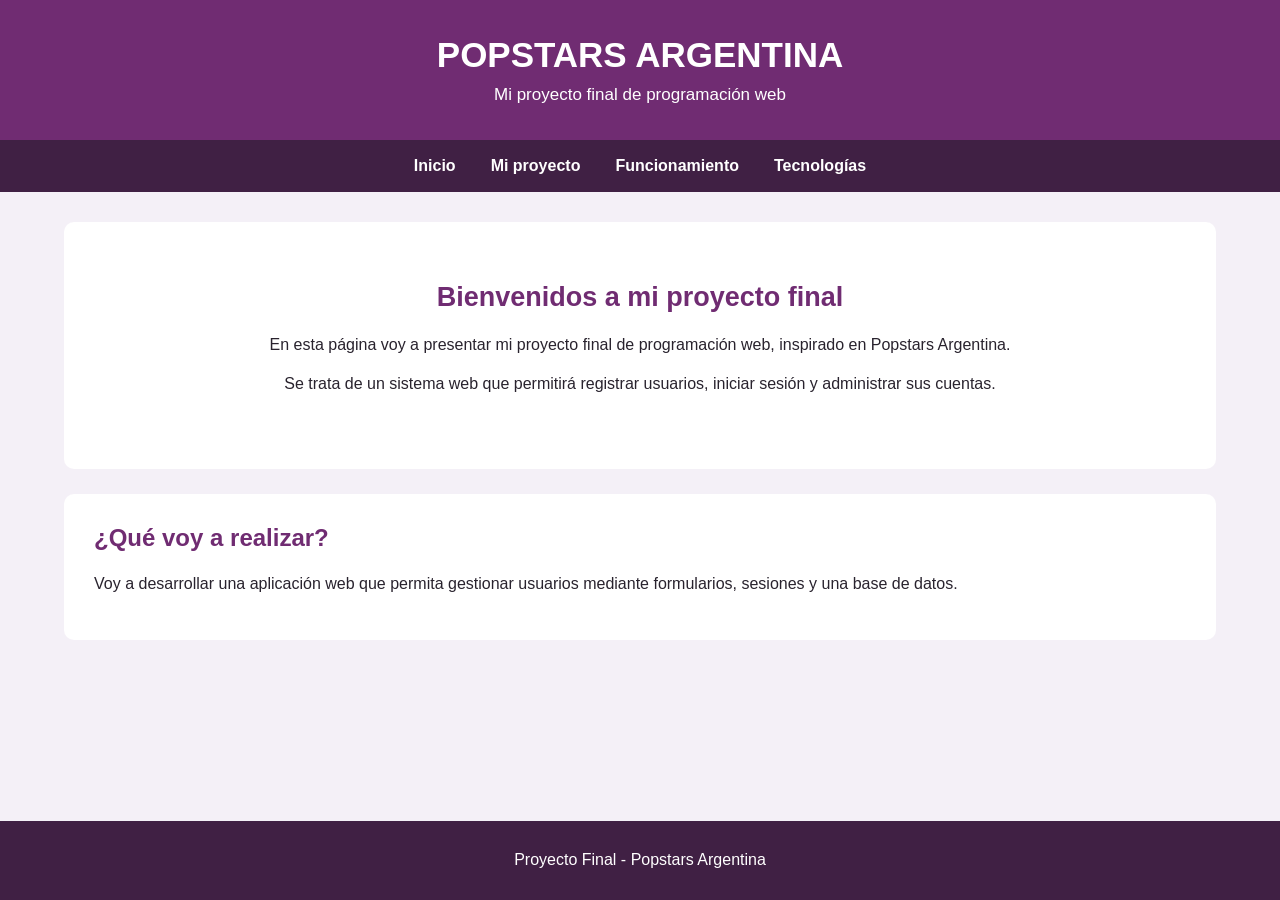
<file: index.html>
<!DOCTYPE html>
<html lang="es">
<head>
    <meta charset="UTF-8">
    <meta name="viewport" content="width=device-width, initial-scale=1.0">
    <title>Popstars Argentina</title>
    <link rel="stylesheet" href="styles.css">
</head>
<body>

<header>
    <h1>POPSTARS ARGENTINA</h1>
    <p>Mi proyecto final de programación web</p>
</header>

<nav>
    <a href="index.html">Inicio</a>
    <a href="proyecto.html">Mi proyecto</a>
    <a href="funcionamiento.html">Funcionamiento</a>
    <a href="tecnologias.html">Tecnologías</a>
</nav>

<main>
    <section class="portada">
        <h2>Bienvenidos a mi proyecto final</h2>
        <p>
            En esta página voy a presentar mi proyecto final de
            programación web, inspirado en Popstars Argentina.
        </p>
        <p>
            Se trata de un sistema web que permitirá registrar
            usuarios, iniciar sesión y administrar sus cuentas.
        </p>
    </section>

    <section class="objetivo">
        <h2>¿Qué voy a realizar?</h2>
        <p>
            Voy a desarrollar una aplicación web que permita
            gestionar usuarios mediante formularios, sesiones
            y una base de datos.
        </p>
    </section>
</main>

<footer>
    <p>Proyecto Final - Popstars Argentina</p>
</footer>

</body>
</html>
</file>
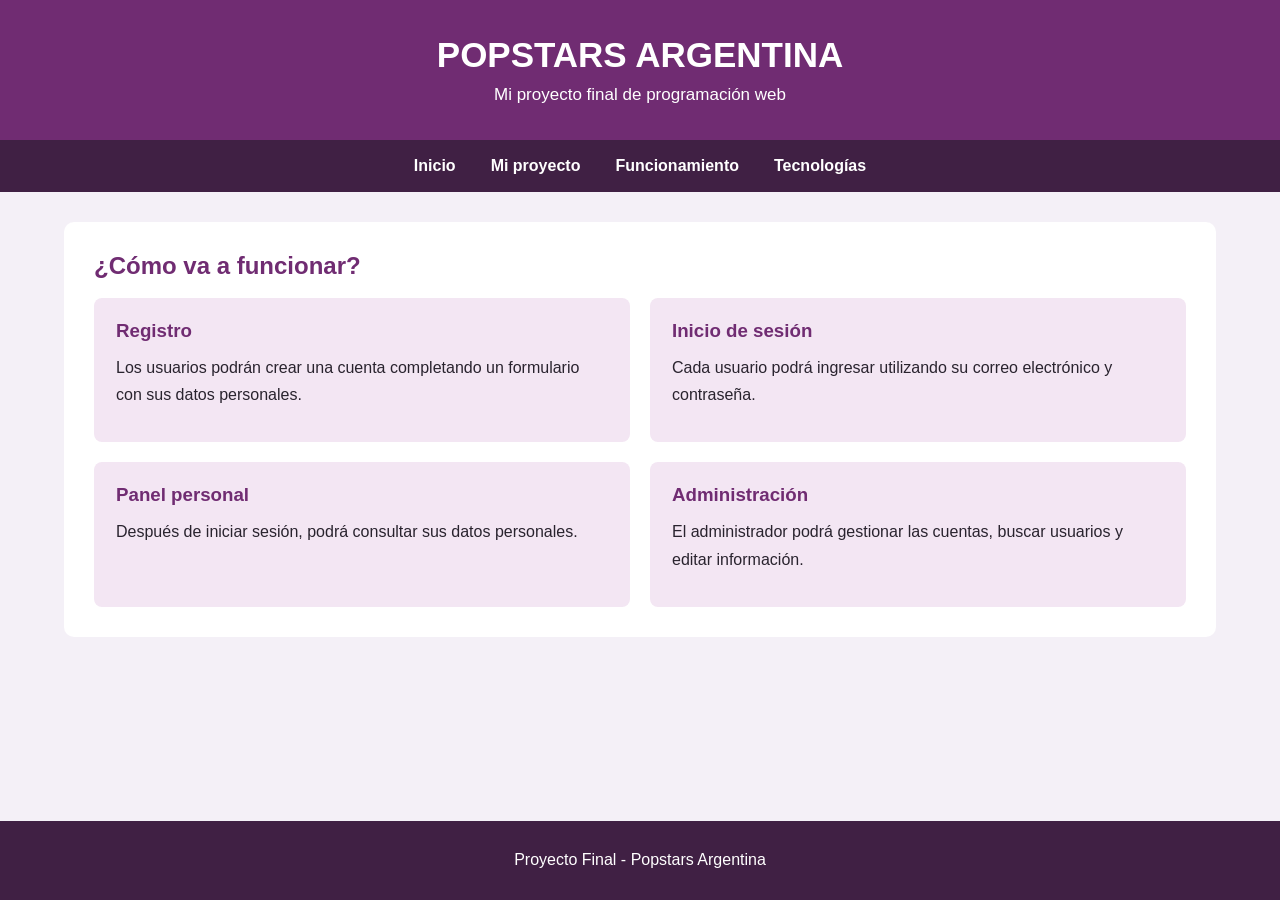
<file: funcionamiento.html>
<!DOCTYPE html>
<html lang="es">
<head>
    <meta charset="UTF-8">
    <meta name="viewport" content="width=device-width, initial-scale=1.0">
    <title>Funcionamiento - Popstars</title>
    <link rel="stylesheet" href="styles.css">
</head>
<body>

<header>
    <h1>POPSTARS ARGENTINA</h1>
    <p>Mi proyecto final de programación web</p>
</header>

<nav>
    <a href="index.html">Inicio</a>
    <a href="proyecto.html">Mi proyecto</a>
    <a href="funcionamiento.html">Funcionamiento</a>
    <a href="tecnologias.html">Tecnologías</a>
</nav>

<main>
    <section>
        <h2>¿Cómo va a funcionar?</h2>

        <div class="contenedor">

            <div class="caja">
                <h3>Registro</h3>
                <p>
                    Los usuarios podrán crear una cuenta
                    completando un formulario con sus datos
                    personales.
                </p>
            </div>

            <div class="caja">
                <h3>Inicio de sesión</h3>
                <p>
                    Cada usuario podrá ingresar utilizando
                    su correo electrónico y contraseña.
                </p>
            </div>

            <div class="caja">
                <h3>Panel personal</h3>
                <p>
                    Después de iniciar sesión, podrá consultar
                    sus datos personales.
                </p>
            </div>

            <div class="caja">
                <h3>Administración</h3>
                <p>
                    El administrador podrá gestionar las
                    cuentas, buscar usuarios y editar información.
                </p>
            </div>

        </div>
    </section>
</main>

<footer>
    <p>Proyecto Final - Popstars Argentina</p>
</footer>

</body>
</html>
</file>
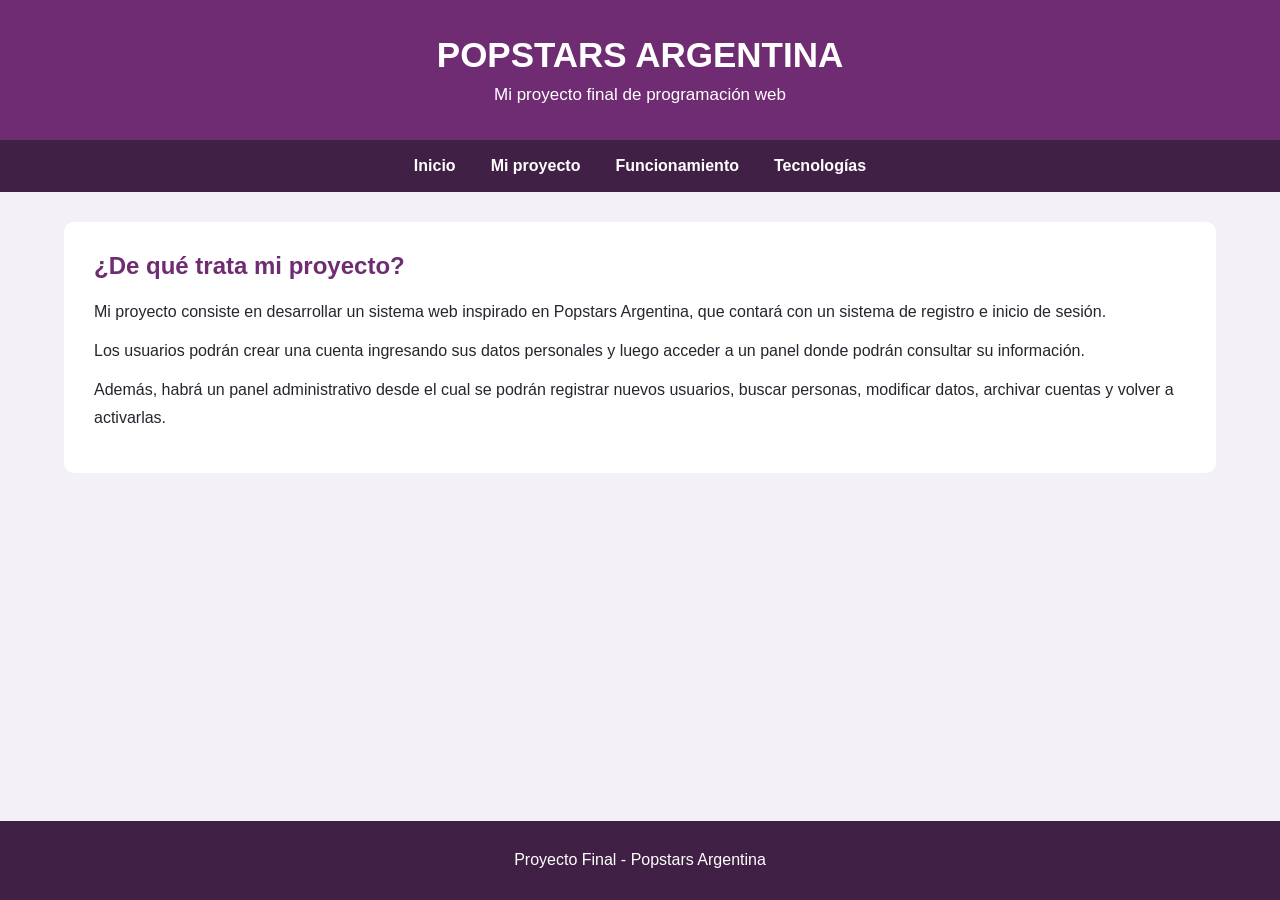
<file: proyecto.html>
<!DOCTYPE html>
<html lang="es">
<head>
    <meta charset="UTF-8">
    <meta name="viewport" content="width=device-width, initial-scale=1.0">
    <title>Mi proyecto - Popstars</title>
    <link rel="stylesheet" href="styles.css">
</head>
<body>

<header>
    <h1>POPSTARS ARGENTINA</h1>
    <p>Mi proyecto final de programación web</p>
</header>

<nav>
    <a href="index.html">Inicio</a>
    <a href="proyecto.html">Mi proyecto</a>
    <a href="funcionamiento.html">Funcionamiento</a>
    <a href="tecnologias.html">Tecnologías</a>
</nav>

<main>
    <section>
        <h2>¿De qué trata mi proyecto?</h2>

        <p>
            Mi proyecto consiste en desarrollar un sistema web
            inspirado en Popstars Argentina, que contará con
            un sistema de registro e inicio de sesión.
        </p>

        <p>
            Los usuarios podrán crear una cuenta ingresando
            sus datos personales y luego acceder a un panel
            donde podrán consultar su información.
        </p>

        <p>
            Además, habrá un panel administrativo desde el
            cual se podrán registrar nuevos usuarios, buscar
            personas, modificar datos, archivar cuentas y
            volver a activarlas.
        </p>
    </section>
</main>

<footer>
    <p>Proyecto Final - Popstars Argentina</p>
</footer>

</body>
</html>
</file>
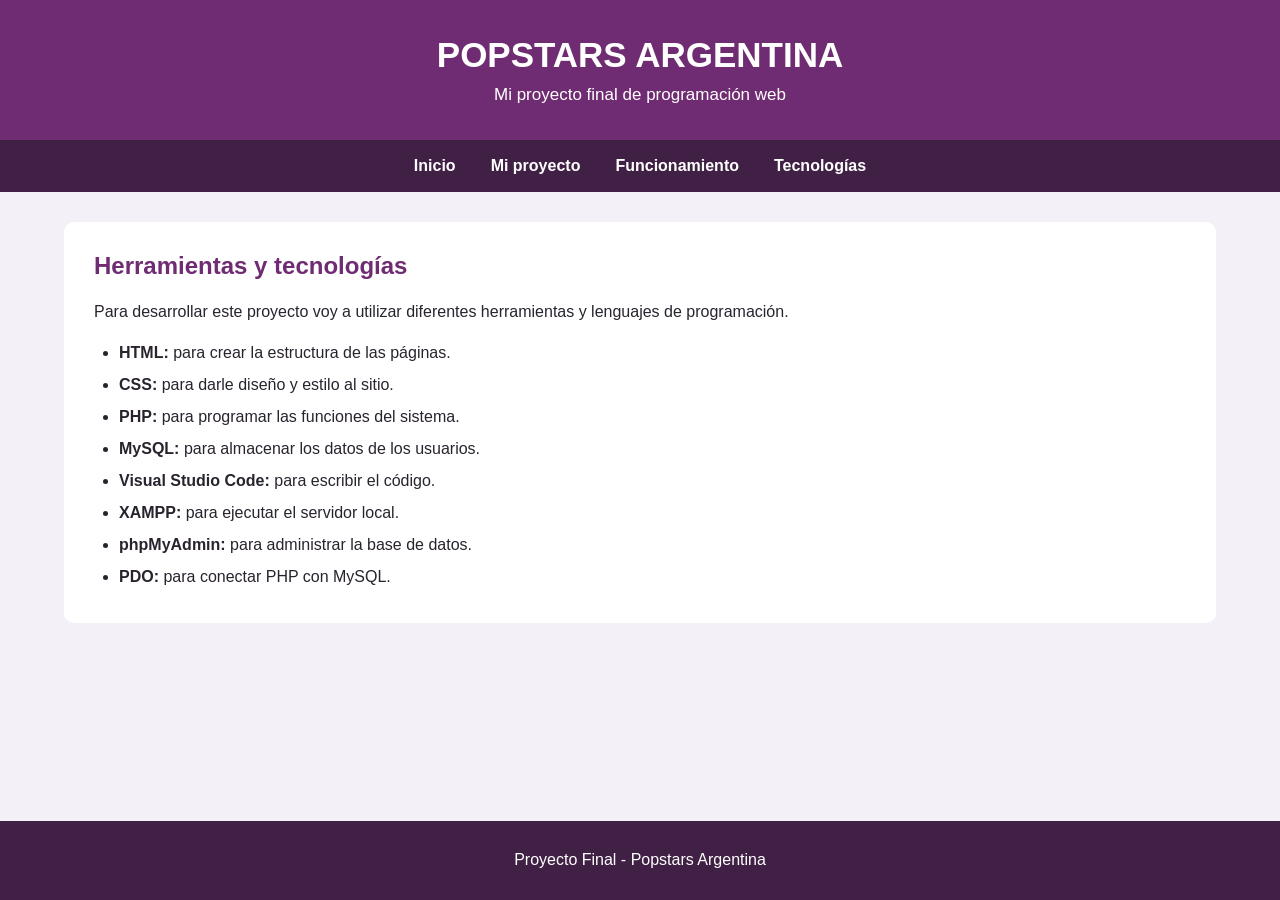
<file: tecnologias.html>
<!DOCTYPE html>
<html lang="es">
<head>
    <meta charset="UTF-8">
    <meta name="viewport" content="width=device-width, initial-scale=1.0">
    <title>Tecnologías - Popstars</title>
    <link rel="stylesheet" href="styles.css">
</head>
<body>

<header>
    <h1>POPSTARS ARGENTINA</h1>
    <p>Mi proyecto final de programación web</p>
</header>

<nav>
    <a href="index.html">Inicio</a>
    <a href="proyecto.html">Mi proyecto</a>
    <a href="funcionamiento.html">Funcionamiento</a>
    <a href="tecnologias.html">Tecnologías</a>
</nav>

<main>
    <section>
        <h2>Herramientas y tecnologías</h2>

        <p>
            Para desarrollar este proyecto voy a utilizar
            diferentes herramientas y lenguajes de programación.
        </p>

        <ul>
            <li><strong>HTML:</strong> para crear la estructura de las páginas.</li>
            <li><strong>CSS:</strong> para darle diseño y estilo al sitio.</li>
            <li><strong>PHP:</strong> para programar las funciones del sistema.</li>
            <li><strong>MySQL:</strong> para almacenar los datos de los usuarios.</li>
            <li><strong>Visual Studio Code:</strong> para escribir el código.</li>
            <li><strong>XAMPP:</strong> para ejecutar el servidor local.</li>
            <li><strong>phpMyAdmin:</strong> para administrar la base de datos.</li>
            <li><strong>PDO:</strong> para conectar PHP con MySQL.</li>
        </ul>
    </section>
   
</main>

<footer>
    <p>Proyecto Final - Popstars Argentina</p>
</footer>

</body>
</html>
</file>
<file: styles.css>
* {
    margin: 0;
    padding: 0;
    box-sizing: border-box;
}
html, body {
    min-height: 100%;
}

body {
    min-height: 100vh;
    display: flex;
    flex-direction: column;
}

main {
    flex: 1;
}
body {
    font-family: Arial, sans-serif;
    background-color: #f4f0f7;
    color: #29232e;
}

header {
    background-color: #702c72;
    color: white;
    text-align: center;
    padding: 35px;
}

header h1 {
    font-size: 35px;
    margin-bottom: 10px;
}

header p {
    font-size: 17px;
}

nav {
    background-color: #402044;
    display: flex;
    justify-content: center;
    gap: 35px;
    padding: 17px;
}

nav a {
    color: white;
    text-decoration: none;
    font-weight: bold;
}

nav a:hover {
    color: #e8b9e8;
    text-decoration: underline;
}

main {
    width: 90%;
    margin: 30px auto;
}

section {
    background-color: white;
    padding: 30px;
    margin-bottom: 25px;
    border-radius: 10px;
}

section h2 {
    color: #702c72;
    margin-bottom: 18px;
}

section p {
    line-height: 1.7;
    margin-bottom: 12px;
}

.portada {
    text-align: center;
}

.portada h2 {
    font-size: 27px;
}

.contenedor {
    display: grid;
    grid-template-columns: 1fr 1fr;
    gap: 20px;
}

.caja {
    background-color: #f3e6f3;
    padding: 22px;
    border-radius: 8px;
}

.caja h3 {
    color: #702c72;
    margin-bottom: 12px;
}

ul {
    margin-left: 25px;
    line-height: 2;
}



footer {
    background-color: #402044;
    color: white;
    text-align: center;
    padding: 25px;
    line-height: 1.8;
}

* {
    margin: 0;
    padding: 0;
    box-sizing: border-box;
}

body {
    font-family: Arial, sans-serif;
    background-color: #f4f0f7;
    color: #29232e;
}

header {
    background-color: #702c72;
    color: white;
    text-align: center;
    padding: 35px;
}

header h1 {
    font-size: 35px;
    margin-bottom: 10px;
}

header p {
    font-size: 17px;
}

nav {
    background-color: #402044;
    display: flex;
    justify-content: center;
    gap: 35px;
    padding: 17px;
}

nav a {
    color: white;
    text-decoration: none;
    font-weight: bold;
}

nav a:hover {
    color: #e8b9e8;
    text-decoration: underline;
}

main {
    width: 90%;
    margin: 30px auto;
}

section {
    background-color: white;
    padding: 30px;
    margin-bottom: 25px;
    border-radius: 10px;
}

section h2 {
    color: #702c72;
    margin-bottom: 18px;
}

section p {
    line-height: 1.7;
    margin-bottom: 12px;
}

.portada {
    text-align: center;
    padding: 60px 30px;
}

.portada h2 {
    font-size: 27px;
}

.contenedor {
    display: grid;
    grid-template-columns: 1fr 1fr;
    gap: 20px;
}

.caja {
    background-color: #f3e6f3;
    padding: 22px;
    border-radius: 8px;
}

.caja h3 {
    color: #702c72;
    margin-bottom: 12px;
}

ul {
    margin-left: 25px;
    line-height: 2;
}
</file>
